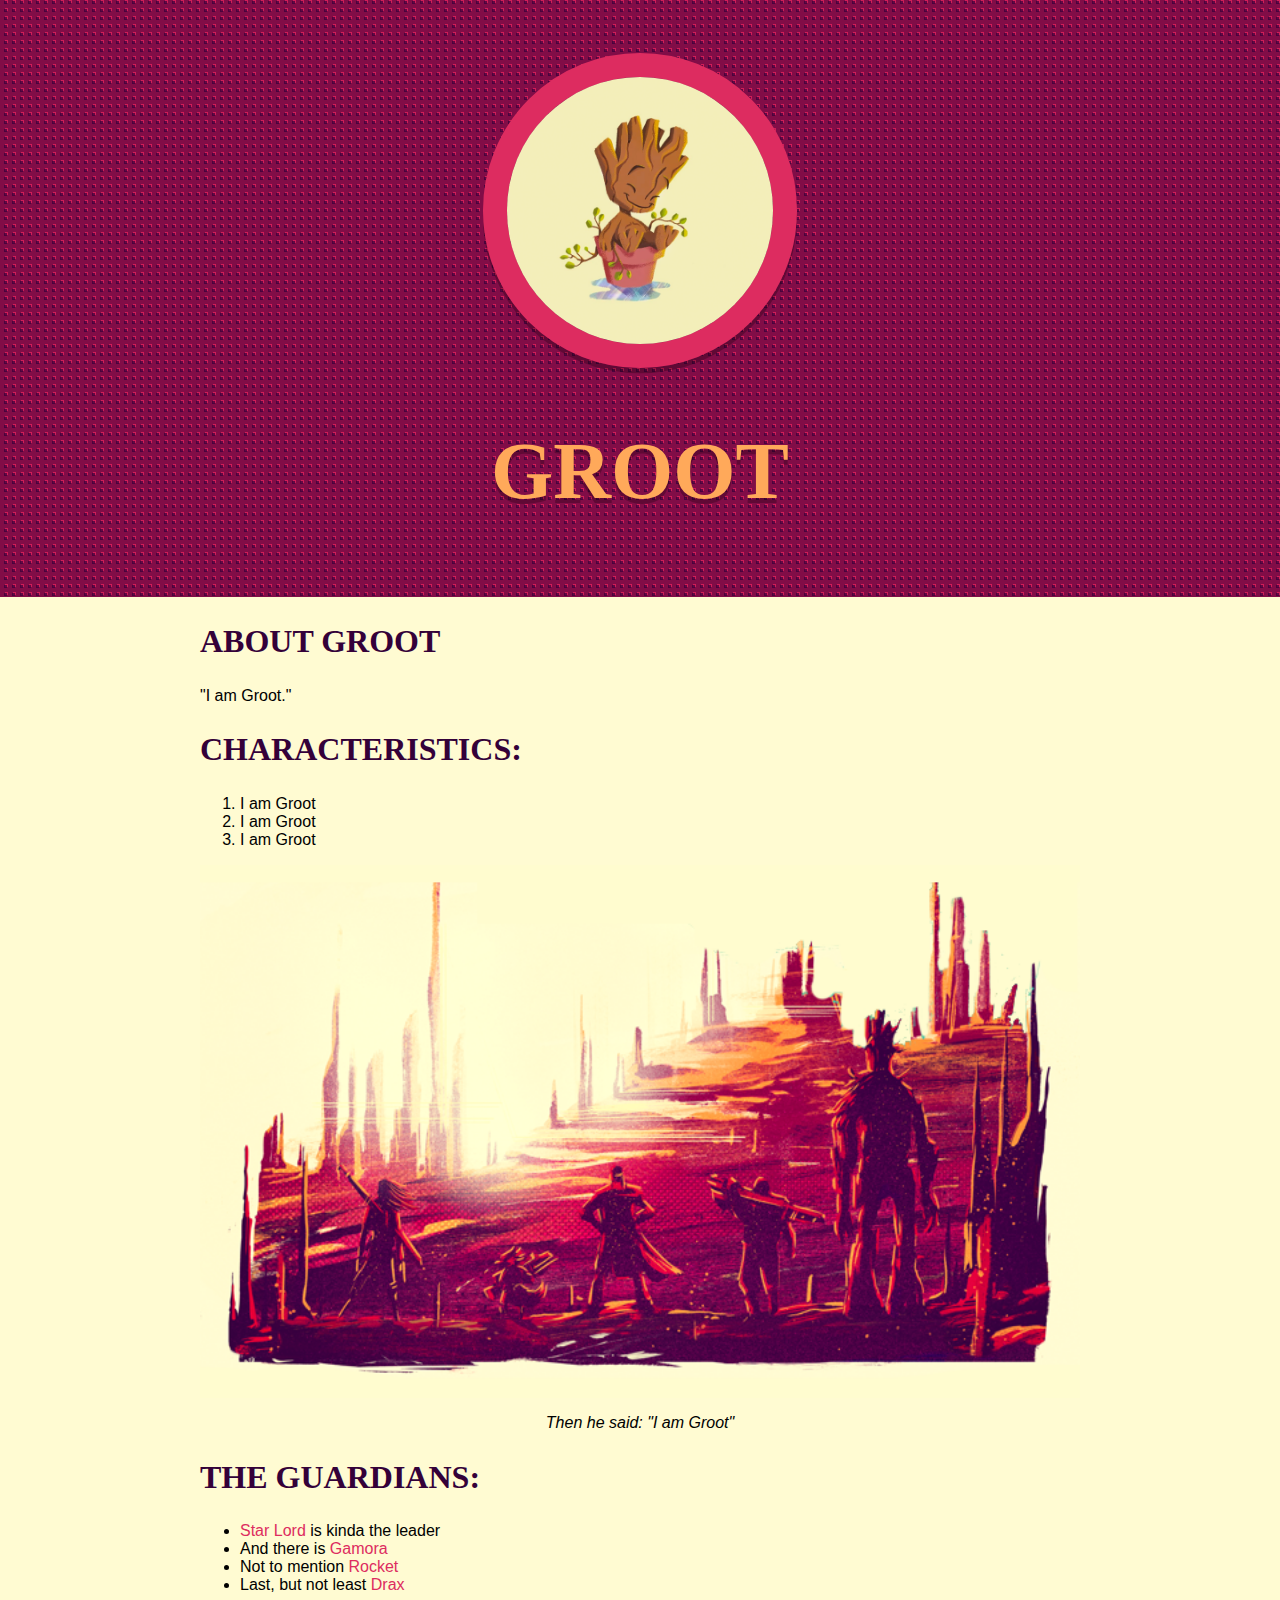
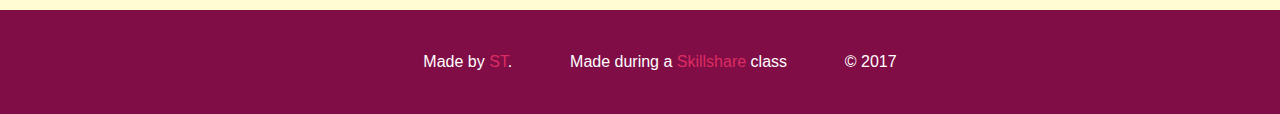
<file: index.html>
<!DOCTYPE html>
<html>
<head>
	<title>Character</title>
	<link rel="stylesheet" type="text/css" href="css/hero.css">
</head>
<body>
	<div class="wrapper">
		<!-- Header goes here -->
		<header>
			<img class="profile" src="img/profile.png">
			<H1>GROOT</H1>
			<div class="divider">
				<img class="border" src="img/border.png">
			</div>
		</header>



		<!-- Content goes here -->
		<div class="content">
			<h2> About Groot </h2>
			<p>"I am Groot."</p>
			<h2>
			Characteristics:
			</h2>
			<ol>
				<li>I am Groot</li>
				<li>I am Groot</li>
				<li>I am Groot</li>
			</ol>
			<img class="big-image" src="img/big-image.png">
			<p class="caption">Then he said: "I am Groot"</p>
			<h2>
			The Guardians:
			</h2>
			<ul>
				<li>
				<a href="https://cdn.dribbble.com/users/199077/screenshots/3464603/heytvm_ohlord.gif" target="_blank" title="Look up">Star Lord</a> is kinda the leader
				</li>
				<li> And there is 
				<a href="https://cdn.dribbble.com/users/846357/screenshots/2569695/dribblr_pinup_3-05.jpg" target="_blank" title="Look up">Gamora</a>  
				</li>
				<li> Not to mention
				<a href="https://cdn.dribbble.com/users/5746/screenshots/3404187/dribbble-rocket-gotg-salvatier.jpg" target="_blank" title="Look up">Rocket</a>  
				</li>
				<li> Last, but not least 
				<a href="https://cdn.dribbble.com/users/106132/screenshots/3515541/drax_dribbble.jpg" target="_blank" title="Look up">Drax</a> 
				</li>
			</ul>
		</div>

		<!-- Footer goes here -->
		<footer>
			<ul>
				<li>Made by <a href="https://dribbble.com/eszterbalogh" target="_blank" title="Look up">ST</a>.</li>
				<li>Made during a <a href="https://skillshare.com" target="_blank" title="Look up">Skillshare</a> class</li>
				<li>&copy; 2017</li>
			</ul>
		</footer>
	</div>
</body>
</html>
</file>
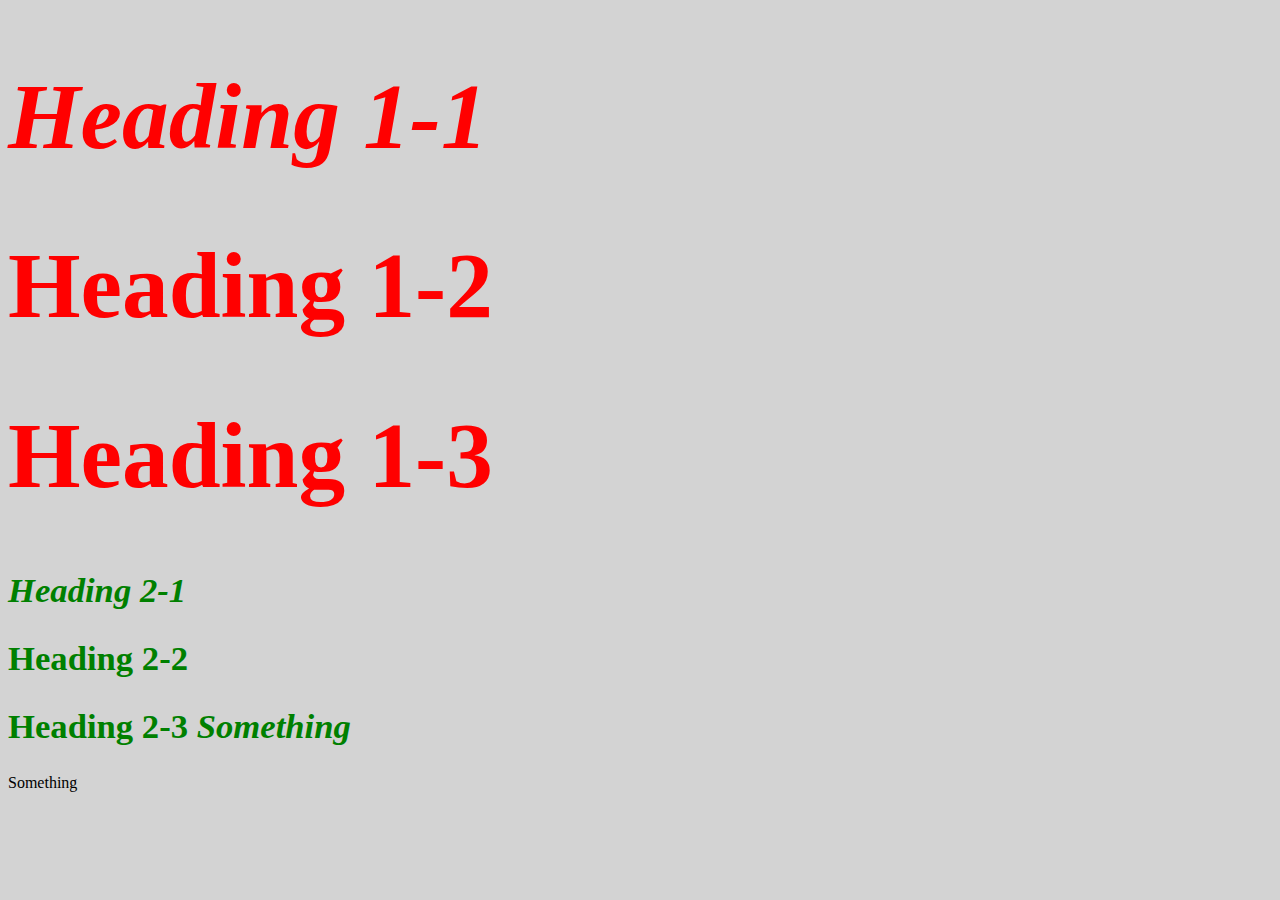
<file: stylish.html>
<!DOCTYPE html>
<html>
<head>
	<title>Stylish</title>
	<link rel="stylesheet" type="text/css" 
	href="css/test.css">
</head>
<body>

	<h1 class="italics">Heading 1-1</h1>
	<h1>Heading 1-2</h1>
	<h1>Heading 1-3</h1>
	<h2 class="italics">Heading 2-1</h2>
	<h2>Heading 2-2</h2>
	<h2>Heading 2-3
		<span>Something</span>
	</h2>
	<span>Something</span>

</body>
</html>
</file>
<file: css/hero.css>
/* General */

html, body {
	font-family: Arial, sans-serif;
	margin: 0;
	background-color: #810d47;
}

.wrapper {
	background-color: #fffbd2;
}

/* Header */

header {
	background-color: #810d47;
	background-image: url(../img/pattern.png);
	padding: 40pt 0pt 20pt 0pt;
	text-align: center;
}
h1 {
	font-size: 60pt;
	color: #ffa95a;
	font-family: montserrat;
	font-weight: 900;
	text-shadow: 0 4pt rgba(0, 0, 0, 0.25);
}
img.profile {
	object-fit: cover;
	border-radius: 118pt;
	width: 200pt;
	height: 200pt;
	border: 18pt solid #dd2c60;
	box-shadow: 0 4pt rgba(0, 0, 0, 0.25);
}


img.border {
	display: none;

}

/* Dunno how to make a border

header div {
	background-image: url(../img/border.png);
	background-repeat: repeat-y;
}
*/


/* Content */

.content{
	max-width: 660pt;
	margin: 0 auto;
}

h2 {
	font-size: 24pt;
	color: #340139;
	font-family: montserrat;
	font-weight: 700;
	text-transform: uppercase;
}

img.big-image {
	width: 100%;
	display: block;
	margin: 0 auto;
}

p.caption{
	font-style: italic;
	text-align: center;
}

a {
	text-decoration: none;
	color: #dd2c60;
}

/* Footer */

footer{
	padding: 20pt 20pt 20pt 20pt;
	background-color: #810d47;
	color: white;
}

footer ul {
	list-style: none;
	text-align: center;
}
footer ul li {
	display:inline-block;
	margin: 0 20pt;
}
</file>
<file: css/test.css>
body{
	background-color: lightgrey;
}

h1{ color: red; font-size: 70pt;}

h2{ font-size: 26pt; color: green;}

.italics{ font-style: oblique;}

h2 span {font-style: italic;}
</file>
